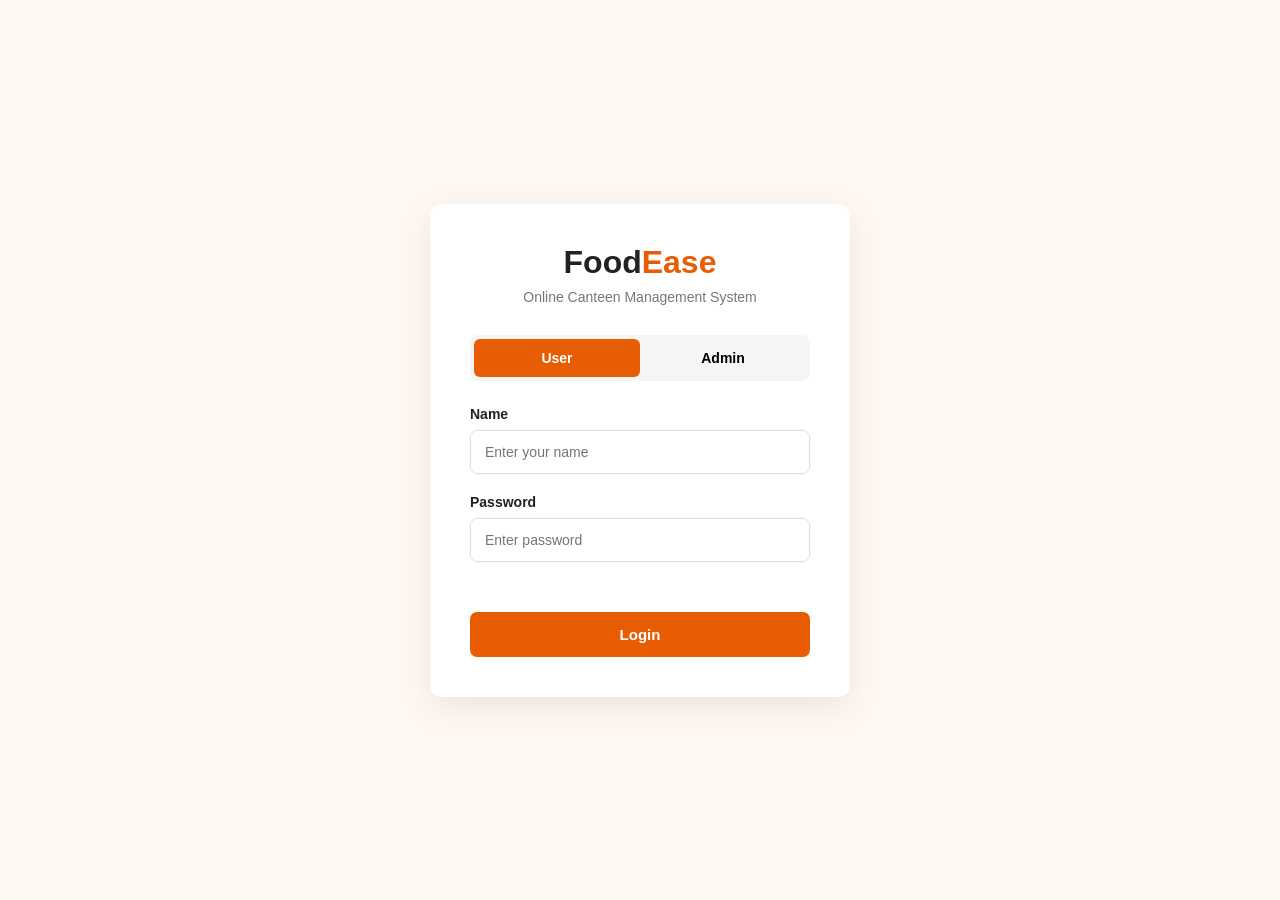
<file: frontend/index.html>
<!DOCTYPE html>
<html lang="en">
<head>
    <meta charset="UTF-8">
    <meta name="viewport" content="width=device-width, initial-scale=1.0">

    <title>FoodEase - Login</title>

    <link rel="stylesheet" href="css/style.css">
</head>

<body>

    <div class="login-container">

        <div class="login-card">

            <div class="logo">
                Food<span>Ease</span>
            </div>

            <p class="subtitle">
                Online Canteen Management System
            </p>


            <!-- Role Selection -->

            <div class="role-selection">

                <button
                    type="button"
                    class="role-btn active"
                    id="user-role"
                    onclick="selectRole('user')"
                >
                    User
                </button>

                <button
                    type="button"
                    class="role-btn"
                    id="admin-role"
                    onclick="selectRole('admin')"
                >
                    Admin
                </button>

            </div>


            <!-- Login Form -->

            <form id="login-form">

                <div class="form-group">

                    <label for="name">
                        Name
                    </label>

                    <input
                        type="text"
                        id="name"
                        placeholder="Enter your name"
                        required
                    >

                </div>


                <div class="form-group">

                    <label for="password">
                        Password
                    </label>

                    <input
                        type="password"
                        id="password"
                        placeholder="Enter password"
                        required
                    >

                </div>


                <p id="login-error" class="login-error"></p>


                <button
                    type="submit"
                    class="login-btn"
                >
                    Login
                </button>

            </form>

        </div>

    </div>


    <script src="js/login.js"></script>

</body>
</html>
</file>
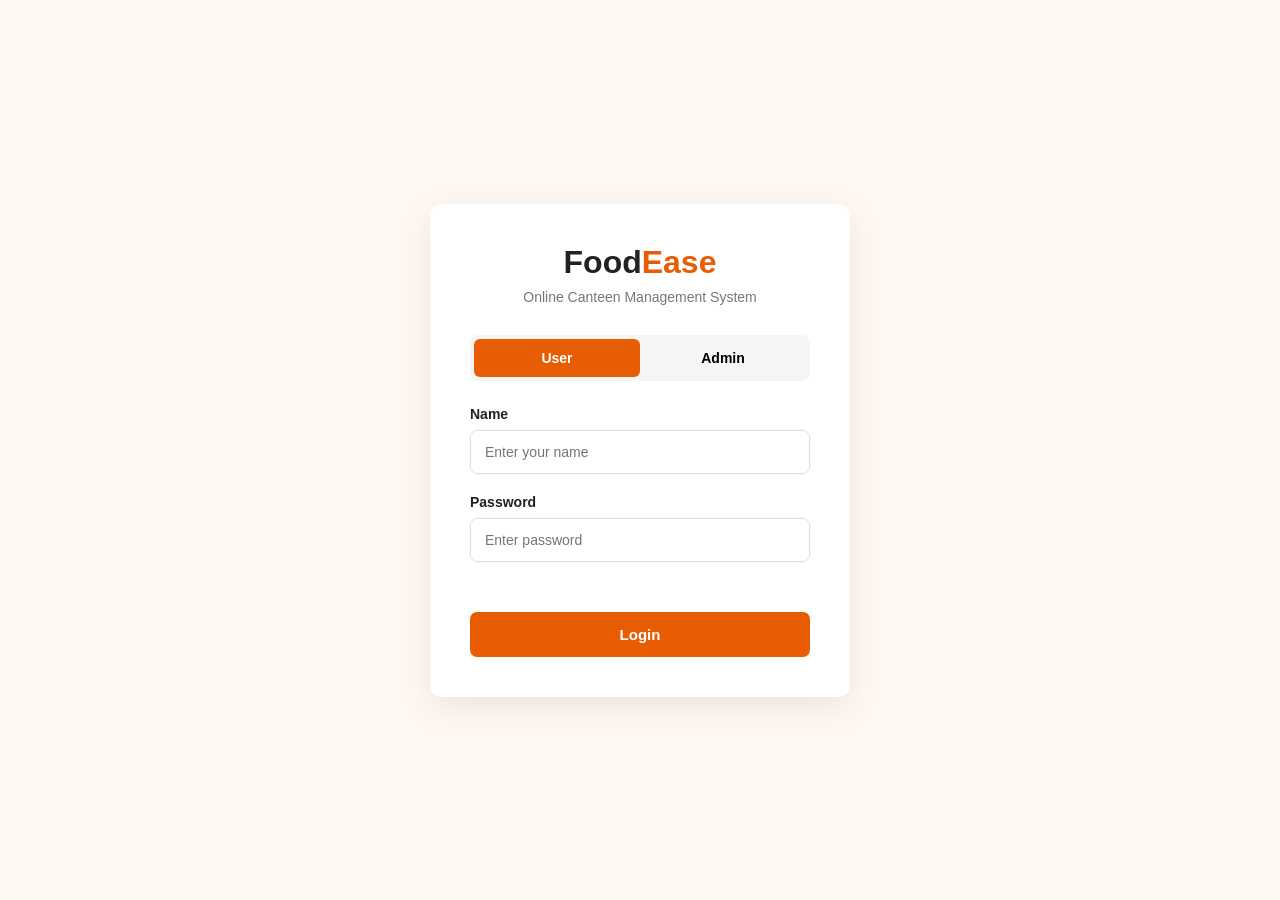
<file: frontend/admin.html>
<!DOCTYPE html>
<html lang="en">
<head>
    <meta charset="UTF-8">
    <meta name="viewport" content="width=device-width, initial-scale=1.0">
    <title>FoodEase - Admin</title>
    <link rel="stylesheet" href="css/style.css">
</head>
<body>

    <header class="dashboard-header">
        <div class="dashboard-logo">🍴 FoodEase</div>

        <div class="user-header">
            <span id="admin-name">Admin</span>
            <button class="header-btn logout-btn" onclick="logout()">Logout</button>
        </div>
    </header>

    <main class="admin-dashboard">

        <section class="welcome-section">
            <h1>Admin Dashboard</h1>
            <p>Manage all customer orders.</p>
        </section>

        <section class="admin-orders-section">
            <div class="admin-section-header">
                <h2>All Orders</h2>

                <button class="clear-orders-btn" onclick="clearAllOrders()">
                    Clear All Orders
                </button>
            </div>

            <div id="admin-orders-container">
                <!-- Orders will appear here -->
            </div>
        </section>

    </main>

    <script src="js/admin.js"></script>

</body>
</html>
</file>
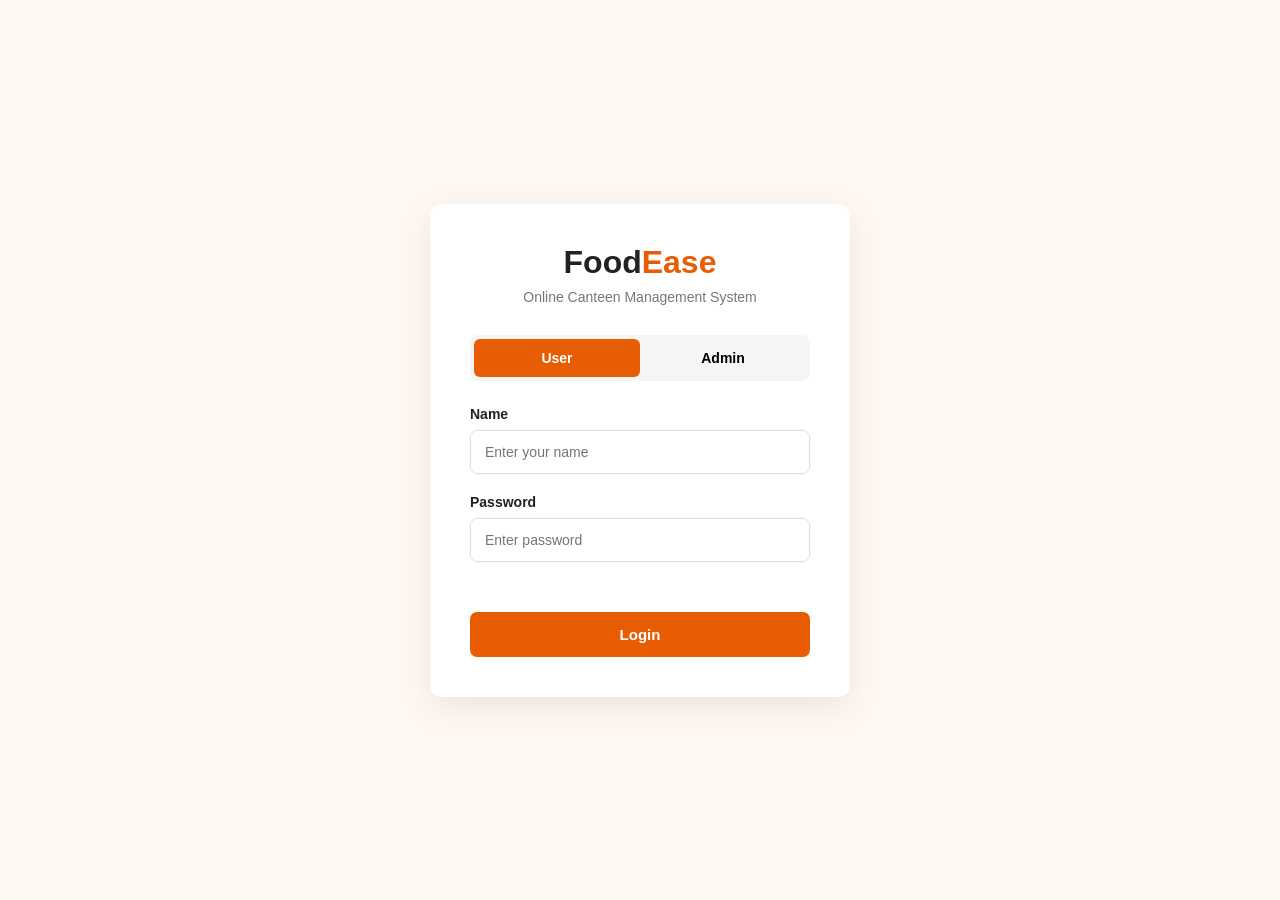
<file: frontend/cart.html>
<!DOCTYPE html>
<html lang="en">

<head>
    <meta charset="UTF-8">
    <meta name="viewport" content="width=device-width, initial-scale=1.0">

    <title>FoodEase - My Cart</title>

    <link rel="stylesheet" href="css/style.css">
</head>

<body>

    <!-- Header -->

    <header class="dashboard-header">

        <div class="dashboard-logo">
            Food<span>Ease</span>
        </div>

        <div class="user-header">

            <span id="user-name"></span>

            <button
                class="header-btn"
                onclick="goBack()"
            >
                ← Back
            </button>

            <button
                class="logout-btn"
                onclick="logout()"
            >
                Logout
            </button>

        </div>

    </header>


    <!-- Cart -->

    <main class="cart-page">

        <div class="section-title">

            <h1>My Cart</h1>

            <p>
                Review your items before placing the order.
            </p>

        </div>


        <div class="cart-layout">

            <!-- Cart Items -->

            <div
                id="cart-container"
                class="cart-container"
            >
                <!-- Cart items will appear here -->
            </div>


            <!-- Summary -->

            <div class="cart-summary">

                <h2>Order Summary</h2>


                <div class="summary-row">

                    <span>Items</span>

                    <span id="item-count">
                        0
                    </span>

                </div>


                <div class="summary-row">

                    <span>Total</span>

                    <strong id="cart-total">
                        ₹0
                    </strong>

                </div>


                <button
                    id="place-order-btn"
                    class="place-order-btn"
                    onclick="placeOrder()"
                >
                    Place Order
                </button>

            </div>

        </div>

    </main>


    <script src="js/cart.js"></script>

</body>

</html>
</file>
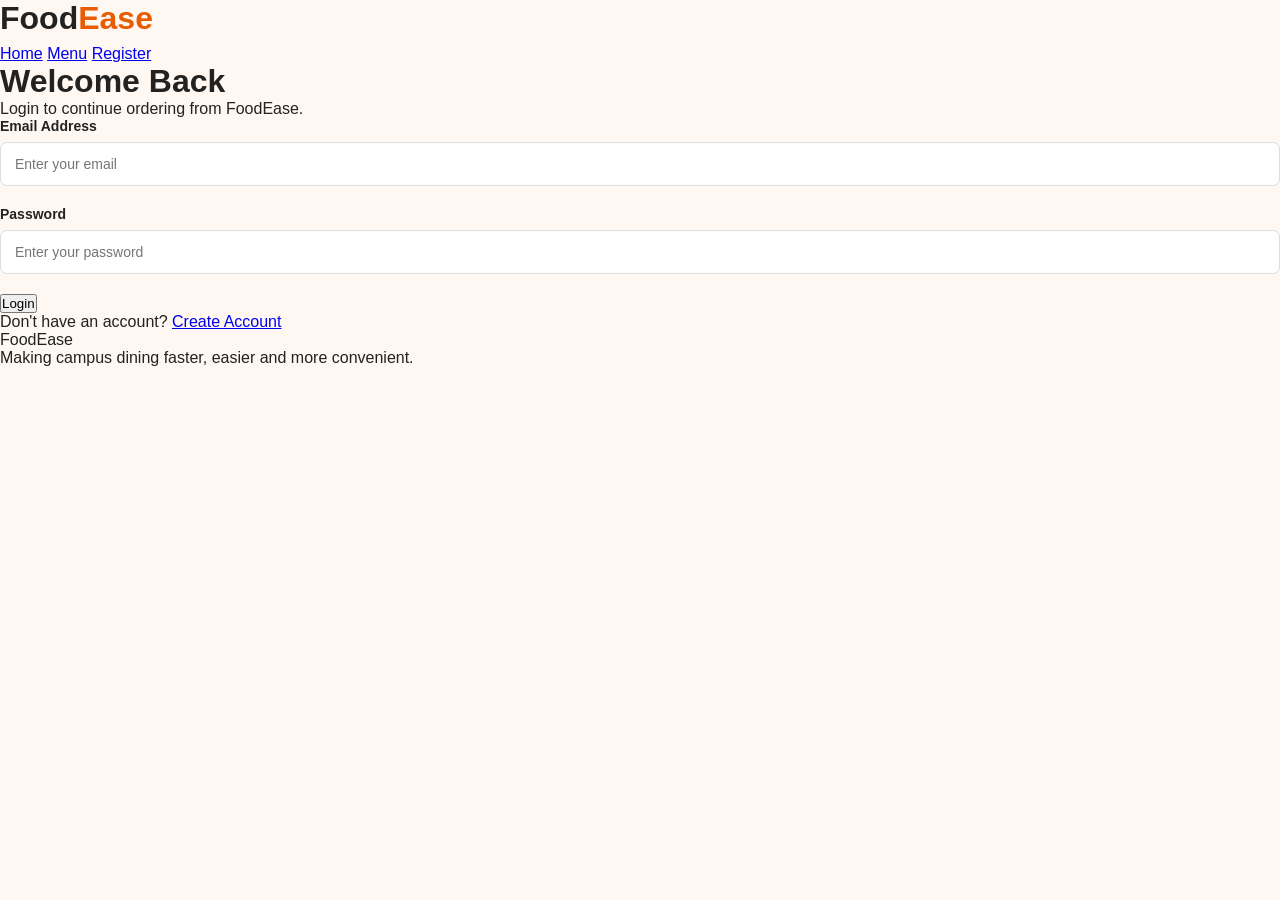
<file: frontend/login.html>
<!DOCTYPE html>
<html lang="en">
<head>
    <meta charset="UTF-8">
    <meta name="viewport" content="width=device-width, initial-scale=1.0">
    <title>FoodEase - Login</title>
    <link rel="stylesheet" href="css/style.css">
</head>

<body>

    <header class="navbar">
        <div class="logo">Food<span>Ease</span></div>

        <nav>
            <a href="index.html">Home</a>
            <a href="menu.html">Menu</a>
            <a href="register.html" class="nav-btn">Register</a>
        </nav>
    </header>


    <main class="auth-page">

        <div class="auth-card">

            <div class="auth-heading">
                <h1>Welcome Back</h1>
                <p>Login to continue ordering from FoodEase.</p>
            </div>


            <form id="login-form">

                <div class="form-group">
                    <label for="email">Email Address</label>

                    <input
                        type="email"
                        id="email"
                        placeholder="Enter your email"
                        required
                    >
                </div>


                <div class="form-group">
                    <label for="password">Password</label>

                    <input
                        type="password"
                        id="password"
                        placeholder="Enter your password"
                        required
                    >
                </div>


                <button type="submit" class="auth-btn">
                    Login
                </button>

            </form>


            <p class="auth-switch">
                Don't have an account?
                <a href="register.html">Create Account</a>
            </p>

        </div>

    </main>


    <footer class="footer">

        <div class="footer-logo">
            Food<span>Ease</span>
        </div>

        <p>
            Making campus dining faster, easier and more convenient.
        </p>

    </footer>


    <script src="js/auth.js"></script>

</body>
</html>
</file>
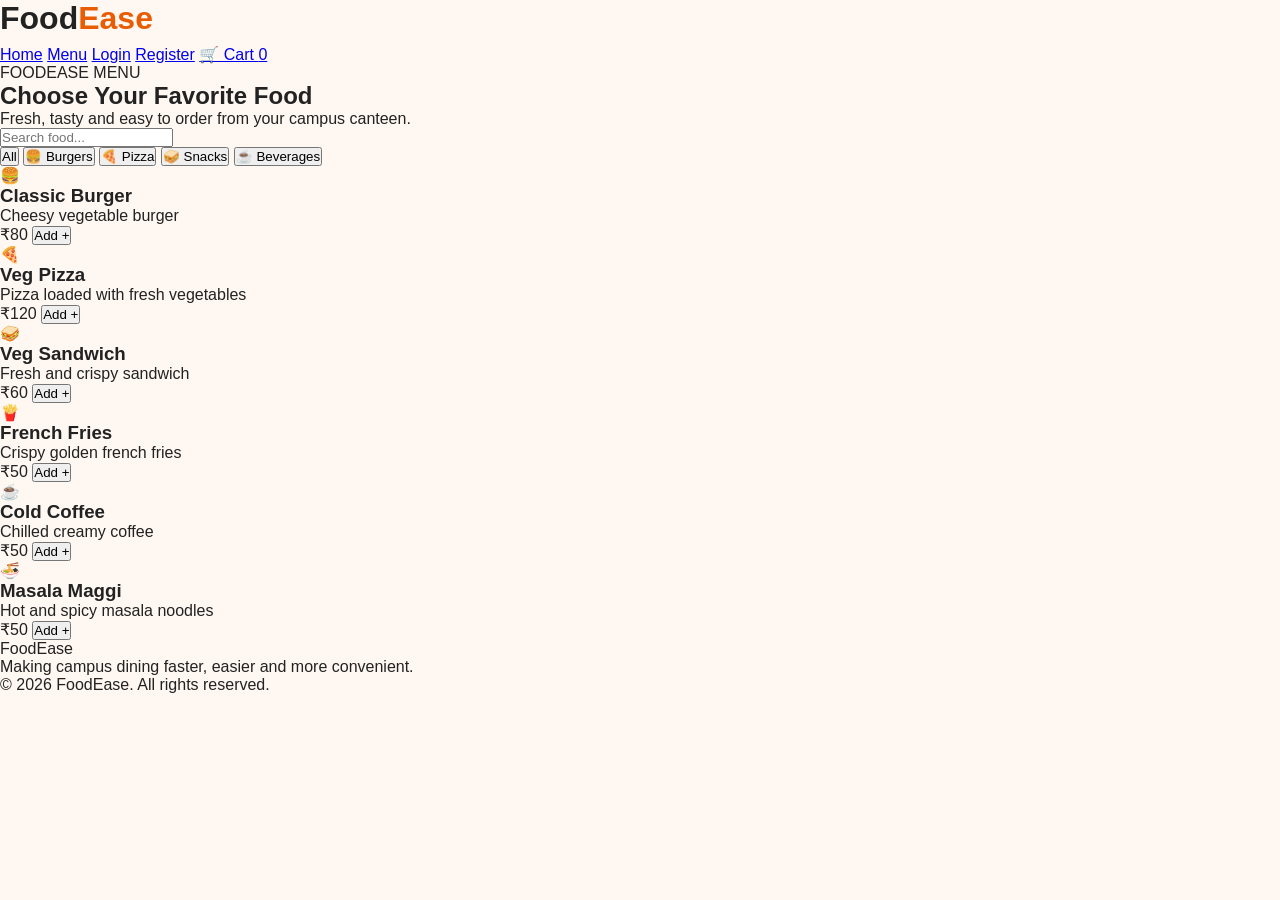
<file: frontend/menu.html>
<!DOCTYPE html>
<html lang="en">
<head>
    <meta charset="UTF-8">
    <meta name="viewport" content="width=device-width, initial-scale=1.0">
    <title>FoodEase - Menu</title>
    <link rel="stylesheet" href="css/style.css">
</head>

<body>

    <!-- Navbar -->
    <header class="navbar">
        <div class="logo">Food<span>Ease</span></div>

        <nav>
            <a href="index.html">Home</a>
            <a href="menu.html">Menu</a>
            <a href="login.html">Login</a>
            <a href="register.html" class="nav-btn">Register</a>
            <a href="cart.html">🛒 Cart <span id="cart-count">0</span></a>
        </nav>
    </header>


    <!-- Menu Header -->
    <section class="menu-header">
        <p>FOODEASE MENU</p>
        <h1>Choose Your Favorite Food</h1>
        <p>Fresh, tasty and easy to order from your campus canteen.</p>
    </section>


    <!-- Search -->
    <section class="menu-section">

        <div class="search-box">
            <input
                type="text"
                id="search-input"
                placeholder="Search food..."
            >
        </div>


        <!-- Categories -->
        <div class="category-buttons">

            <button class="category-btn active" data-category="All">
                All
            </button>

            <button class="category-btn" data-category="Burger">
                🍔 Burgers
            </button>

            <button class="category-btn" data-category="Pizza">
                🍕 Pizza
            </button>

            <button class="category-btn" data-category="Snacks">
                🥪 Snacks
            </button>

            <button class="category-btn" data-category="Beverage">
                ☕ Beverages
            </button>

        </div>


        <!-- Food Items -->
        <div id="food-container" class="food-container">
            <!-- JavaScript will add food cards here -->
        </div>

    </section>


    <footer class="footer">

        <div class="footer-logo">
            Food<span>Ease</span>
        </div>

        <p>
            Making campus dining faster, easier and more convenient.
        </p>

        <p class="copyright">
            © 2026 FoodEase. All rights reserved.
        </p>

    </footer>


    <script src="js/menu.js"></script>

</body>
</html>
</file>
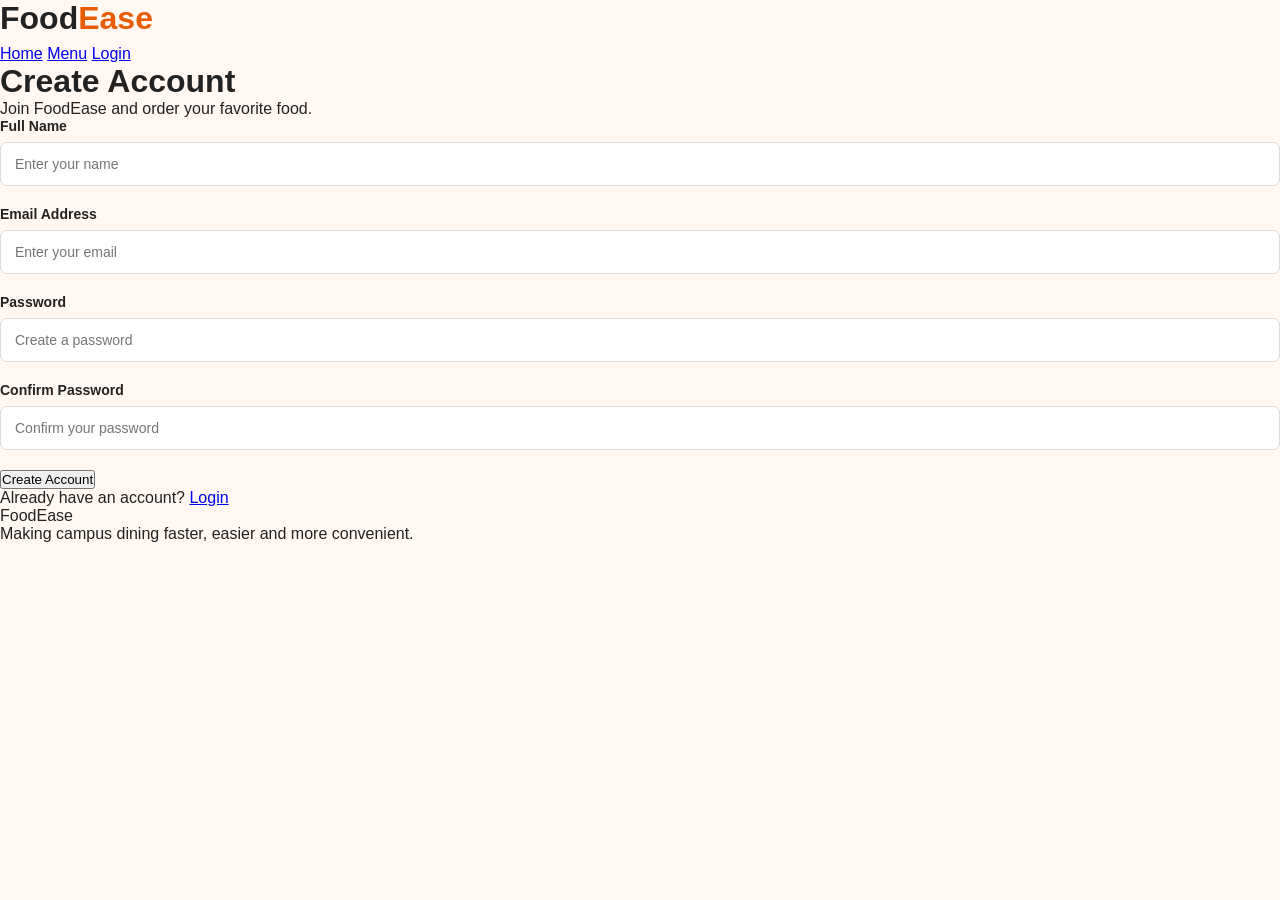
<file: frontend/register.html>
<!DOCTYPE html>
<html lang="en">
<head>
    <meta charset="UTF-8">
    <meta name="viewport" content="width=device-width, initial-scale=1.0">
    <title>FoodEase - Register</title>
    <link rel="stylesheet" href="css/style.css">
</head>

<body>

    <header class="navbar">
        <div class="logo">Food<span>Ease</span></div>

        <nav>
            <a href="index.html">Home</a>
            <a href="menu.html">Menu</a>
            <a href="login.html">Login</a>
        </nav>
    </header>


    <main class="auth-page">

        <div class="auth-card">

            <div class="auth-heading">
                <h1>Create Account</h1>
                <p>Join FoodEase and order your favorite food.</p>
            </div>


            <form id="register-form">

                <div class="form-group">
                    <label for="name">Full Name</label>

                    <input
                        type="text"
                        id="name"
                        placeholder="Enter your name"
                        required
                    >
                </div>


                <div class="form-group">
                    <label for="register-email">
                        Email Address
                    </label>

                    <input
                        type="email"
                        id="register-email"
                        placeholder="Enter your email"
                        required
                    >
                </div>


                <div class="form-group">
                    <label for="register-password">
                        Password
                    </label>

                    <input
                        type="password"
                        id="register-password"
                        placeholder="Create a password"
                        required
                    >
                </div>


                <div class="form-group">
                    <label for="confirm-password">
                        Confirm Password
                    </label>

                    <input
                        type="password"
                        id="confirm-password"
                        placeholder="Confirm your password"
                        required
                    >
                </div>


                <button type="submit" class="auth-btn">
                    Create Account
                </button>

            </form>


            <p class="auth-switch">
                Already have an account?
                <a href="login.html">Login</a>
            </p>

        </div>

    </main>


    <footer class="footer">

        <div class="footer-logo">
            Food<span>Ease</span>
        </div>

        <p>
            Making campus dining faster, easier and more convenient.
        </p>

    </footer>


    <script src="js/auth.js"></script>

</body>
</html>
</file>
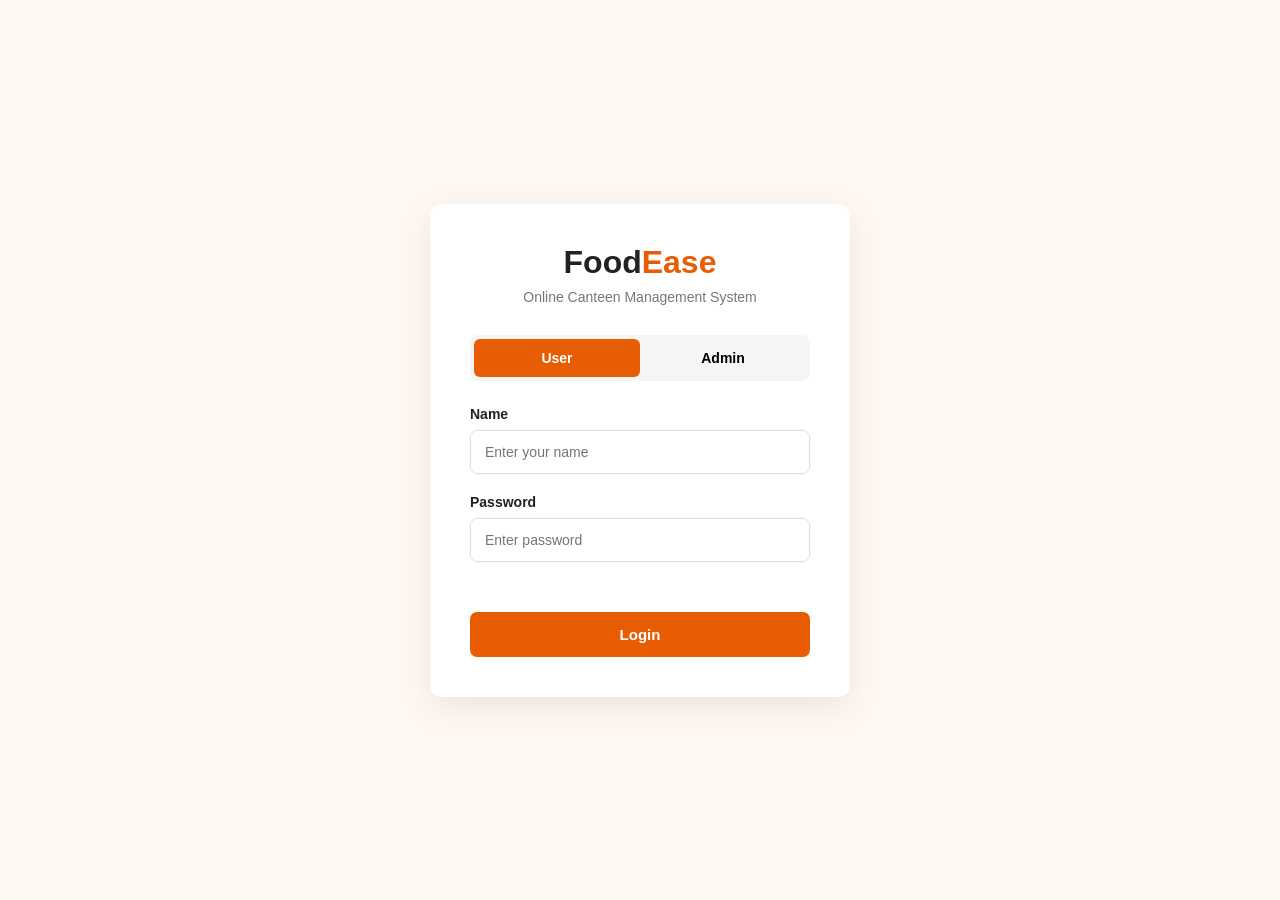
<file: frontend/user.html>
<!DOCTYPE html>
<html lang="en">

<head>
    <meta charset="UTF-8">
    <meta name="viewport" content="width=device-width, initial-scale=1.0">

    <title>FoodEase - User Dashboard</title>

    <link rel="stylesheet" href="css/style.css">
</head>

<body>

    <!-- Header -->

    <header class="dashboard-header">

        <div class="dashboard-logo">
            Food<span>Ease</span>
        </div>

        <div class="user-header">

            <span id="user-name"></span>

            <button
                class="header-btn"
                onclick="openCart()"
            >
                🛒 My Cart
            </button>

            <button
                class="logout-btn"
                onclick="logout()"
            >
                Logout
            </button>

        </div>

    </header>


    <!-- Main Dashboard -->

    <main class="user-dashboard">


        <!-- Welcome -->

        <section class="welcome-section">

            <h1>
                Welcome, <span id="welcome-name"></span> 👋
            </h1>

            <p>
                Order your favorite food from the canteen.
            </p>

        </section>


        <!-- Ordering Time -->

        <section class="order-time-card">

            <div>

                <h2>🕐 Ordering Time</h2>

                <p id="ordering-status">
                    Checking ordering time...
                </p>

            </div>

            <div
                id="time-badge"
                class="time-badge"
            >
            </div>

        </section>


        <section class="queue-section">

        <div class="queue-card">

                <div class="queue-header">
                <h2>🍴 Canteen Queue</h2>
                <span id="queue-live">● Live</span>
                </div>

                <div class="queue-info">

                <div class="queue-item">
                        <span>Orders Before You</span>
                        <strong id="orders-before">0</strong>
                </div>

                <div class="queue-item">
                        <span>Estimated Time</span>
                        <strong id="estimated-time">0 minutes</strong>
                </div>

                <div class="queue-item">
                        <span>Expected Ready Time</span>
                        <strong id="ready-time">--:--</strong>
                </div>

                </div>

                <p id="queue-message">
                No pending orders are currently ahead of you.
                </p>

        </div>

        </section>


        <!-- Food Section -->

        <section class="food-section">

            <div class="section-title">

                <h2>Available Food</h2>

                <p>
                    Select your favorite items
                </p>

            </div>


            <div
                id="food-container"
                class="simple-food-grid"
            >

                <!-- Food cards added by JavaScript -->

            </div>

        </section>


        <!-- Orders -->

        <section class="orders-section">

            <div class="section-title">

                <h2>My Orders</h2>

                <p>
                    Your previous orders
                </p>

            </div>


            <div id="orders-container">

                <!-- Orders added by JavaScript -->

            </div>

        </section>


    </main>


    <script src="js/user.js"></script>

</body>

</html>
</file>
<file: frontend/css/style.css>
* {
    margin: 0;
    padding: 0;
    box-sizing: border-box;
}

body {
    font-family: Arial, sans-serif;
    background: #fff8f2;
    color: #222;
}


/* Login Container */

.login-container {
    min-height: 100vh;

    display: flex;
    justify-content: center;
    align-items: center;

    padding: 20px;
}


/* Login Card */

.login-card {
    width: 100%;
    max-width: 420px;

    background: white;

    padding: 40px;

    border-radius: 12px;

    box-shadow: 0 10px 35px rgba(0, 0, 0, 0.08);

    text-align: center;
}


/* Logo */

.logo {
    font-size: 32px;
    font-weight: 700;

    margin-bottom: 8px;
}

.logo span {
    color: #e85d04;
}

.subtitle {
    color: #777;
    font-size: 14px;

    margin-bottom: 30px;
}


/* Role Selection */

.role-selection {
    display: flex;

    background: #f5f5f5;

    border-radius: 8px;

    padding: 4px;

    margin-bottom: 25px;
}

.role-btn {
    width: 50%;

    padding: 11px;

    border: none;

    background: transparent;

    border-radius: 6px;

    cursor: pointer;

    font-size: 14px;
    font-weight: 600;
}

.role-btn.active {
    background: #e85d04;
    color: white;
}


/* Form */

.form-group {
    text-align: left;

    margin-bottom: 20px;
}

.form-group label {
    display: block;

    font-size: 14px;
    font-weight: 600;

    margin-bottom: 8px;
}

.form-group input {
    width: 100%;

    padding: 13px 14px;

    border: 1px solid #ddd;

    border-radius: 7px;

    outline: none;

    font-size: 14px;
}

.form-group input:focus {
    border-color: #e85d04;
}


/* Error */

.login-error {
    min-height: 20px;

    color: #d62828;

    font-size: 13px;

    margin-bottom: 10px;
}


/* Login Button */

.login-btn {
    width: 100%;

    padding: 14px;

    border: none;

    border-radius: 7px;

    background: #e85d04;

    color: white;

    font-size: 15px;
    font-weight: 600;

    cursor: pointer;
}

.login-btn:hover {
    background: #d95403;
}


/* Mobile */

@media (max-width: 500px) {

    .login-card {
        padding: 30px 25px;
    }

}







/* ============================= */
/* User Dashboard */
/* ============================= */

.dashboard-header {

    height: 70px;

    padding: 0 7%;

    background: white;

    border-bottom: 1px solid #eee;

    display: flex;

    align-items: center;

    justify-content: space-between;
}


.dashboard-logo {

    font-size: 27px;

    font-weight: 700;
}


.dashboard-logo span {

    color: #e85d04;
}


.user-header {

    display: flex;

    align-items: center;

    gap: 15px;
}


#user-name {

    font-weight: 600;

    margin-right: 5px;
}


.header-btn {

    padding: 9px 15px;

    border: 1px solid #ddd;

    background: white;

    border-radius: 6px;

    cursor: pointer;
}


.header-btn:hover {

    border-color: #e85d04;

    color: #e85d04;
}


.logout-btn {

    padding: 9px 15px;

    border: none;

    background: #e85d04;

    color: white;

    border-radius: 6px;

    cursor: pointer;
}


/* Dashboard */

.user-dashboard {

    max-width: 1150px;

    margin: auto;

    padding: 45px 25px;
}


.welcome-section {

    margin-bottom: 30px;
}


.welcome-section h1 {

    font-size: 32px;

    margin-bottom: 8px;
}


.welcome-section h1 span {

    color: #e85d04;
}


.welcome-section p {

    color: #777;
}


/* Ordering Time */

.order-time-card {

    display: flex;

    align-items: center;

    justify-content: space-between;

    padding: 25px;

    background: #fff8f2;

    border: 1px solid #f2dcc8;

    border-radius: 10px;

    margin-bottom: 45px;
}


.order-time-card h2 {

    font-size: 20px;

    margin-bottom: 8px;
}


.order-time-card p {

    color: #777;

    font-size: 14px;
}


.time-badge {

    padding: 10px 16px;

    border-radius: 20px;

    font-size: 13px;

    font-weight: 600;
}


.time-badge.open {

    background: #dcfce7;

    color: #15803d;
}


.time-badge.closed {

    background: #fee2e2;

    color: #b91c1c;
}


/* Section */

.food-section,
.orders-section {

    margin-bottom: 50px;
}


.section-title {

    margin-bottom: 20px;
}


.section-title h2 {

    font-size: 25px;

    margin-bottom: 5px;
}


.section-title p {

    color: #777;

    font-size: 14px;
}


/* Food Grid */

.simple-food-grid {

    display: grid;

    grid-template-columns:
        repeat(3, 1fr);

    gap: 20px;
}


.simple-food-card {

    background: white;

    border: 1px solid #eee;

    border-radius: 10px;

    overflow: hidden;
}


.simple-food-image {

    height: 150px;

    background: #fff0e2;

    display: flex;

    align-items: center;

    justify-content: center;

    font-size: 75px;
}


.simple-food-info {

    padding: 18px;
}


.simple-food-info h3 {

    margin-bottom: 8px;
}


.simple-food-info p {

    color: #e85d04;

    font-weight: 700;

    margin-bottom: 15px;
}


.simple-food-info button {

    width: 100%;

    padding: 10px;

    border: none;

    background: #e85d04;

    color: white;

    border-radius: 6px;

    cursor: pointer;
}


/* Orders */

.order-card {

    display: flex;

    justify-content: space-between;

    align-items: center;

    padding: 20px;

    background: white;

    border: 1px solid #eee;

    border-radius: 8px;

    margin-bottom: 12px;
}


.order-card h3 {

    margin-bottom: 8px;
}


.order-card p {

    color: #777;

    font-size: 14px;
}


.order-card > div:last-child {

    display: flex;

    flex-direction: column;

    align-items: flex-end;

    gap: 8px;
}


.order-status {

    padding: 5px 10px;

    background: #fff3cd;

    color: #856404;

    border-radius: 15px;

    font-size: 12px;

    font-weight: 600;
}


.no-orders {

    padding: 30px;

    text-align: center;

    border: 1px dashed #ddd;

    color: #777;
}


/* Mobile */

@media (max-width: 800px) {

    .simple-food-grid {

        grid-template-columns: repeat(2, 1fr);
    }

}


@media (max-width: 600px) {

    .dashboard-header {

        padding: 0 20px;
    }


    .user-header {

        gap: 7px;
    }


    #user-name {

        display: none;
    }


    .header-btn,
    .logout-btn {

        padding: 8px 10px;

        font-size: 12px;
    }


    .simple-food-grid {

        grid-template-columns: 1fr;
    }


    .order-time-card {

        flex-direction: column;

        align-items: flex-start;

        gap: 15px;
    }


    .order-card {

        flex-direction: column;

        align-items: flex-start;

        gap: 15px;
    }


    .order-card > div:last-child {

        align-items: flex-start;
    }

}










/* ============================= */
/* Cart Page */
/* ============================= */

.cart-page {

    max-width: 1150px;

    margin: auto;

    padding: 45px 25px;

    min-height: 650px;
}


.cart-page .section-title {

    margin-bottom: 30px;
}


.cart-page .section-title h1 {

    font-size: 30px;

    margin-bottom: 7px;
}


.cart-layout {

    display: grid;

    grid-template-columns: 2fr 1fr;

    gap: 25px;

    align-items: start;
}


/* Cart Container */

.cart-container {

    display: flex;

    flex-direction: column;

    gap: 12px;
}


/* Cart Item */

.simple-cart-item {

    display: grid;

    grid-template-columns:
        70px 1fr auto auto auto;

    align-items: center;

    gap: 18px;

    padding: 18px;

    background: white;

    border: 1px solid #eee;

    border-radius: 9px;
}


.cart-item-image {

    width: 65px;

    height: 65px;

    display: flex;

    align-items: center;

    justify-content: center;

    background: #fff0e2;

    border-radius: 8px;

    font-size: 35px;
}


.cart-item-details h3 {

    margin-bottom: 6px;
}


.cart-item-details p {

    color: #777;

    font-size: 13px;
}


/* Quantity */

.quantity-control {

    display: flex;

    align-items: center;

    gap: 10px;
}


.quantity-control button {

    width: 30px;

    height: 30px;

    border: 1px solid #ddd;

    background: white;

    border-radius: 5px;

    cursor: pointer;

    font-size: 17px;
}


.quantity-control button:hover {

    background: #e85d04;

    color: white;

    border-color: #e85d04;
}


.quantity-control span {

    min-width: 20px;

    text-align: center;

    font-weight: 600;
}


/* Price */

.cart-item-price {

    font-weight: 700;

    color: #e85d04;

    min-width: 55px;
}


/* Remove */

.remove-cart-btn {

    border: none;

    background: none;

    color: #d62828;

    cursor: pointer;

    font-size: 13px;
}


/* Summary */

.cart-summary {

    background: white;

    border: 1px solid #eee;

    border-radius: 9px;

    padding: 25px;
}


.cart-summary h2 {

    font-size: 20px;

    margin-bottom: 25px;
}


.summary-row {

    display: flex;

    justify-content: space-between;

    margin-bottom: 18px;

    color: #666;
}


.summary-row strong {

    color: #222;

    font-size: 20px;
}


.place-order-btn {

    width: 100%;

    padding: 13px;

    margin-top: 15px;

    border: none;

    border-radius: 7px;

    background: #e85d04;

    color: white;

    font-weight: 600;

    cursor: pointer;
}


.place-order-btn:hover {

    background: #d95403;
}


.place-order-btn:disabled {

    background: #ccc;

    cursor: not-allowed;
}


/* Empty Cart */

.empty-cart {

    padding: 70px 20px;

    text-align: center;

    background: white;

    border: 1px dashed #ddd;

    border-radius: 10px;
}


.empty-cart-icon {

    font-size: 55px;

    margin-bottom: 15px;
}


.empty-cart h2 {

    margin-bottom: 8px;
}


.empty-cart p {

    color: #777;

    margin-bottom: 20px;
}


.back-food-btn {

    padding: 10px 18px;

    border: none;

    border-radius: 6px;

    background: #e85d04;

    color: white;

    cursor: pointer;
}


/* Mobile */

@media (max-width: 850px) {

    .cart-layout {

        grid-template-columns: 1fr;
    }


    .simple-cart-item {

        grid-template-columns:
            65px 1fr auto;
    }


    .quantity-control {

        grid-column: 2;
    }


    .cart-item-price {

        grid-column: 3;
        grid-row: 2;
    }


    .remove-cart-btn {

        grid-column: 3;
        grid-row: 1;
    }

}


@media (max-width: 500px) {

    .simple-cart-item {

        grid-template-columns: 60px 1fr;
    }


    .cart-item-image {

        width: 55px;

        height: 55px;
    }


    .quantity-control,
    .cart-item-price,
    .remove-cart-btn {

        grid-column: 2;
        grid-row: auto;
    }

}



/* Food disabled when ordering is closed */

.food-disabled {
    filter: grayscale(100%);
    opacity: 0.65;
    cursor: not-allowed;
}

.food-disabled button {
    background: #777;
    cursor: not-allowed;
}

.food-disabled .simple-food-image {
    background: #e5e5e5;
}











/* Admin Dashboard */

.admin-dashboard {
    max-width: 1000px;
    margin: 0 auto;
    padding: 40px 20px;
}

.admin-orders-section {
    margin-top: 30px;
}

.admin-section-header {
    display: flex;
    justify-content: space-between;
    align-items: center;
    margin-bottom: 20px;
}

.admin-section-header h2 {
    margin: 0;
}

.clear-orders-btn {
    background: #d90429;
    color: white;
    border: none;
    padding: 10px 16px;
    border-radius: 6px;
    cursor: pointer;
}

.clear-orders-btn:hover {
    background: #b00322;
}

.admin-order-card {
    background: white;
    border-radius: 10px;
    padding: 20px;
    margin-bottom: 20px;
    box-shadow: 0 3px 10px rgba(0,0,0,0.08);
}

.admin-order-top {
    display: flex;
    justify-content: space-between;
    align-items: flex-start;
    margin-bottom: 15px;
}

.admin-order-top h3 {
    margin: 0 0 8px;
}

.admin-order-top p {
    margin: 4px 0;
    color: #666;
}

.admin-order-status {
    padding: 6px 12px;
    border-radius: 20px;
    font-size: 14px;
    font-weight: bold;
}

.admin-order-status.pending {
    background: #fff3cd;
    color: #856404;
}

.admin-order-status.completed {
    background: #d4edda;
    color: #155724;
}

.admin-order-items {
    border-top: 1px solid #eee;
    border-bottom: 1px solid #eee;
    padding: 12px 0;
}

.admin-order-item {
    display: flex;
    justify-content: space-between;
    margin: 8px 0;
}

.admin-order-bottom {
    display: flex;
    justify-content: space-between;
    align-items: center;
    margin-top: 15px;
}

.admin-order-bottom button {
    background: #e85d04;
    color: white;
    border: none;
    padding: 9px 15px;
    border-radius: 6px;
    cursor: pointer;
}

.admin-order-bottom button:disabled {
    background: #777;
    cursor: not-allowed;
}





/* Canteen Queue */

.queue-section {
    margin: 30px 0;
}

.queue-card {
    background: white;
    border-radius: 12px;
    padding: 24px;
    box-shadow: 0 3px 10px rgba(0, 0, 0, 0.08);
}

.queue-header {
    display: flex;
    justify-content: space-between;
    align-items: center;
    margin-bottom: 20px;
}

.queue-header h2 {
    margin: 0;
}

#queue-live {
    color: #2e7d32;
    font-size: 14px;
    font-weight: bold;
}

.queue-info {
    display: grid;
    grid-template-columns: repeat(3, 1fr);
    gap: 15px;
}

.queue-item {
    background: #fff8f2;
    padding: 18px;
    border-radius: 8px;
    text-align: center;
}

.queue-item span {
    display: block;
    color: #666;
    font-size: 14px;
    margin-bottom: 8px;
}

.queue-item strong {
    font-size: 20px;
    color: #e85d04;
}

#queue-message {
    margin-top: 20px;
    color: #666;
    text-align: center;
}


/* Mobile */
@media (max-width: 700px) {

    .queue-info {
        grid-template-columns: 1fr;
    }

}







/* ==================== CART ITEM ==================== */

.cart-item {
    display: grid;
    grid-template-columns: 90px 1fr auto auto auto;
    align-items: center;
    gap: 20px;
    background: white;
    padding: 20px;
    margin-bottom: 18px;
    border-radius: 12px;
    box-shadow: 0 3px 10px rgba(0, 0, 0, 0.08);
}


/* Food image */

.cart-food-image {
    width: 80px;
    height: 80px;
    background: #fff1e6;
    border-radius: 10px;
    display: flex;
    align-items: center;
    justify-content: center;
    font-size: 40px;
}


/* Food information */

.cart-food-info h3 {
    margin: 0 0 6px;
    font-size: 20px;
    color: #222;
}

.cart-food-info p {
    margin: 0;
    color: #666;
    font-size: 15px;
}


/* Quantity */

.quantity-control {
    display: flex;
    align-items: center;
    gap: 12px;
}

.quantity-control button {
    width: 34px;
    height: 34px;
    border: 1px solid #ddd;
    background: white;
    border-radius: 6px;
    font-size: 20px;
    cursor: pointer;
}

.quantity-control button:hover {
    background: #fff1e6;
}

.quantity-control span {
    min-width: 20px;
    text-align: center;
    font-weight: bold;
}


/* Item total */

.cart-item-total {
    font-size: 18px;
    font-weight: bold;
    color: #222;
    min-width: 60px;
}


/* Remove button */

.remove-btn {
    border: none;
    background: #ffe5e5;
    color: #d32f2f;
    padding: 9px 14px;
    border-radius: 6px;
    cursor: pointer;
    font-size: 14px;
}

.remove-btn:hover {
    background: #ffd1d1;
}


/* ==================== MOBILE ==================== */

@media (max-width: 800px) {

    .cart-item {
        grid-template-columns: 70px 1fr;
        gap: 12px;
    }

    .cart-food-image {
        width: 65px;
        height: 65px;
        font-size: 32px;
    }

    .quantity-control,
    .cart-item-total,
    .remove-btn {
        grid-column: 2;
    }
}
</file>
